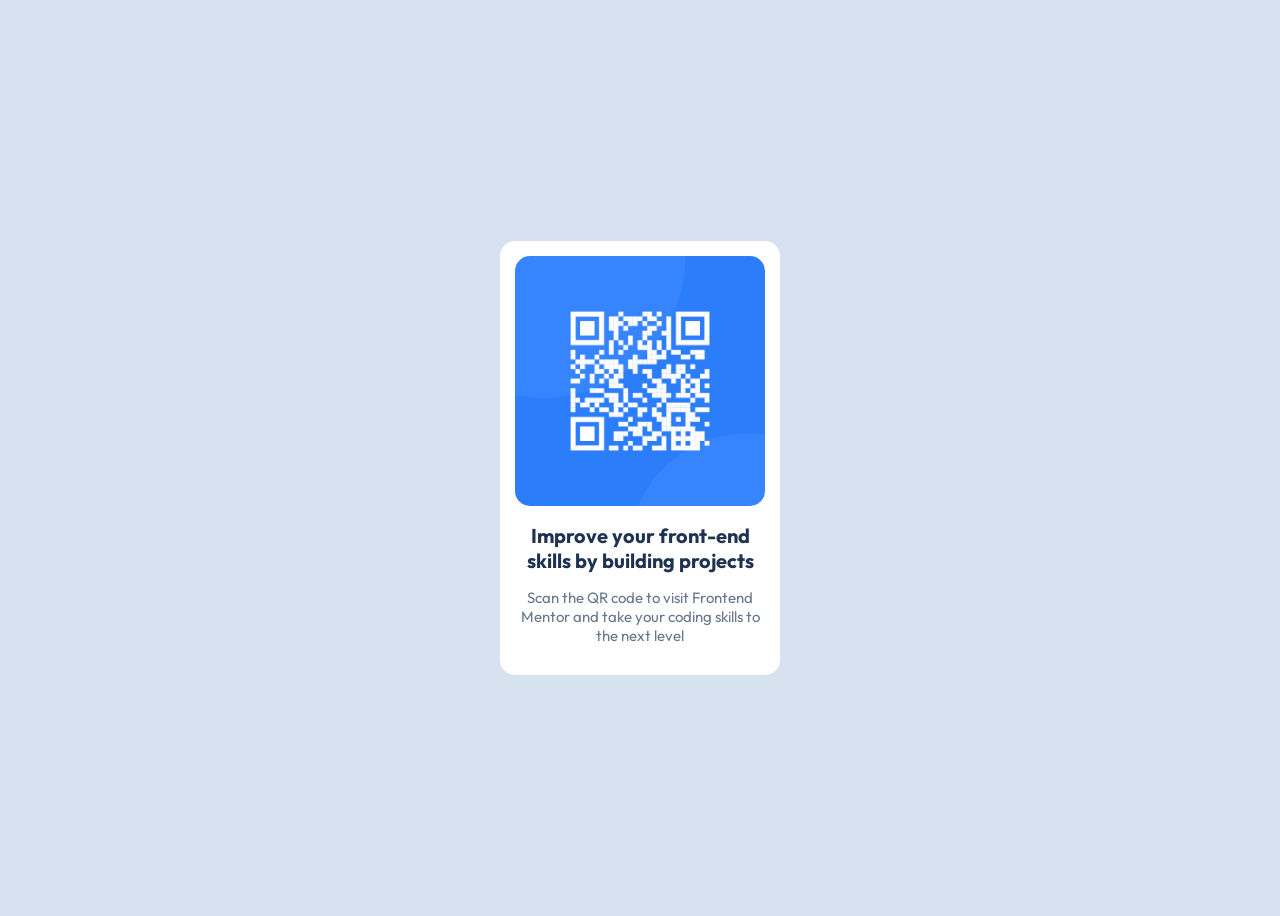
<file: semana2/dia01-02-css-qr-code/index.html>
<!DOCTYPE html>
<html lang="en">
<head>
  <meta charset="UTF-8">
  <meta name="viewport" content="width=device-width, initial-scale=1.0">
  <title>QR Code</title>

<link rel="preconnect" href="https://fonts.googleapis.com">
<link rel="preconnect" href="https://fonts.gstatic.com" crossorigin>
<link href="https://fonts.googleapis.com/css2?family=Outfit:wght@100..900&display=swap" rel="stylesheet">
 
<link rel="stylesheet" href="estilos.css">

  
</head>
<body>
  <main>
<img src="images/image-qr-code.png" alt="QE Code" width="250">

<h1>Improve your front-end skills by building projects</h1>
<P>Scan the QR code to visit Frontend Mentor and take your coding skills to the next level</P>

  </main>
  

  
</body>
</html>
</file>
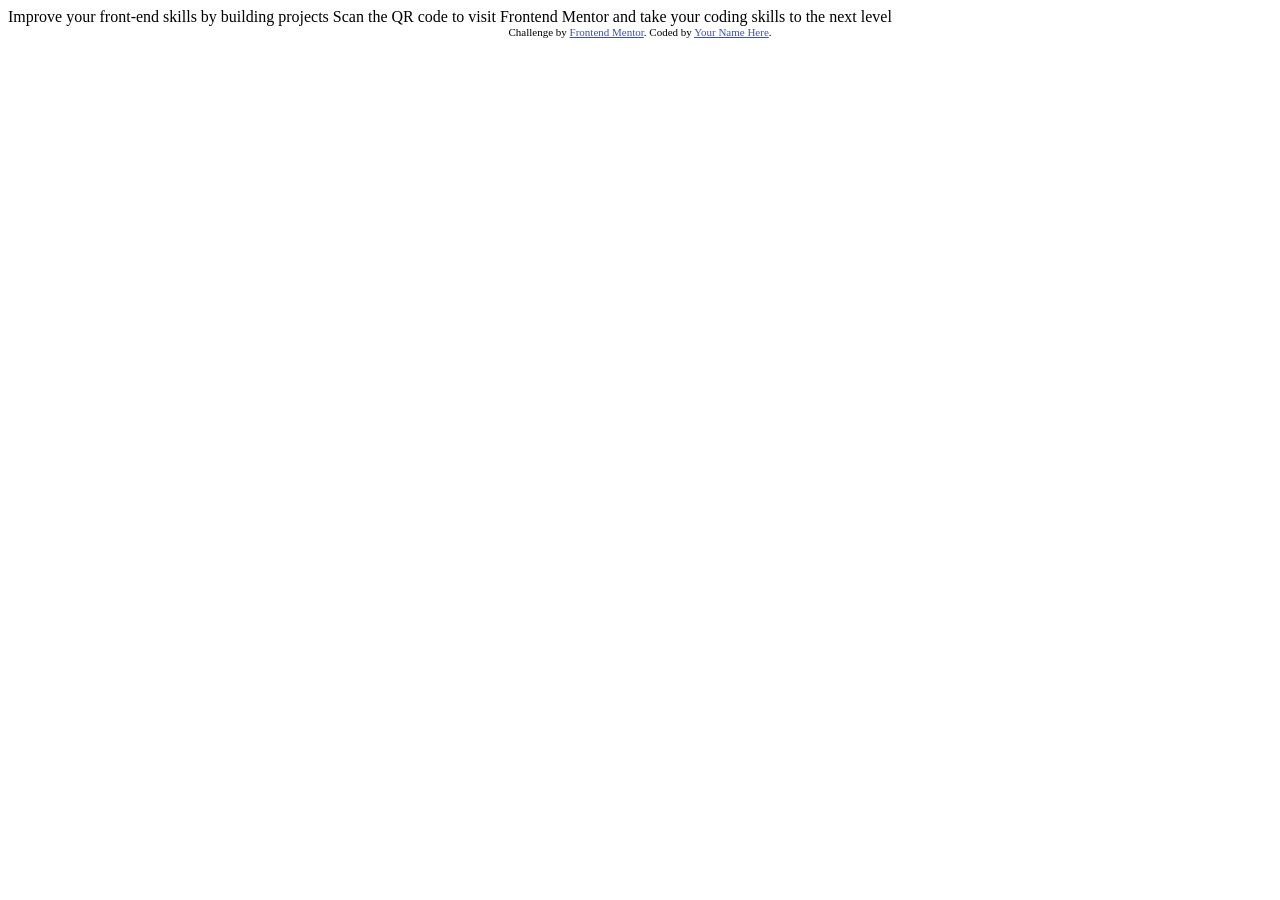
<file: semana2/dia01-02-css-qr-code/index copy.html>
<!DOCTYPE html>
<html lang="en">
<head>
  <meta charset="UTF-8">
  <meta name="viewport" content="width=device-width, initial-scale=1.0"> <!-- displays site properly based on user's device -->

  <link rel="icon" type="image/png" sizes="32x32" href="./images/favicon-32x32.png">
  
  <title>Frontend Mentor | QR code component</title>

  <!-- Feel free to remove these styles or customise in your own stylesheet 👍 -->
  <style>
    .attribution { font-size: 0.6875rem; text-align: center; }
    .attribution a { color: hsl(228, 45%, 44%); }
  </style>
</head>
<body>

  Improve your front-end skills by building projects

  Scan the QR code to visit Frontend Mentor and take your coding skills to the next level
  
  <footer class="attribution">
    Challenge by <a href="https://www.frontendmentor.io?ref=challenge">Frontend Mentor</a>. 
    Coded by <a href="#">Your Name Here</a>.
  </footer>
</body>
</html>
</file>
<file: semana2/dia01-02-css-qr-code/estilos.css>
body {
    font-family: "Outfit", sans-serif;
    background-color: hsl(212, 45%, 89%);
    font-size: 15px;

    display: flex;
    justify-content: center;
    align-items: center;
    height: 100vh;
}
main{
    /* border: 1px solid red; */
    width: 250px;
    background-color: white;
    padding: 15px;
    border-radius: 15px;

}
img {
border-radius: 15px;

}
h1 { 
    color:hsl(218, 44%, 22%);
    font-size: 20px;
    text-align: center;
}
p {
    color: hsl(216, 15%, 48%);
    text-align: center;
}
</file>
